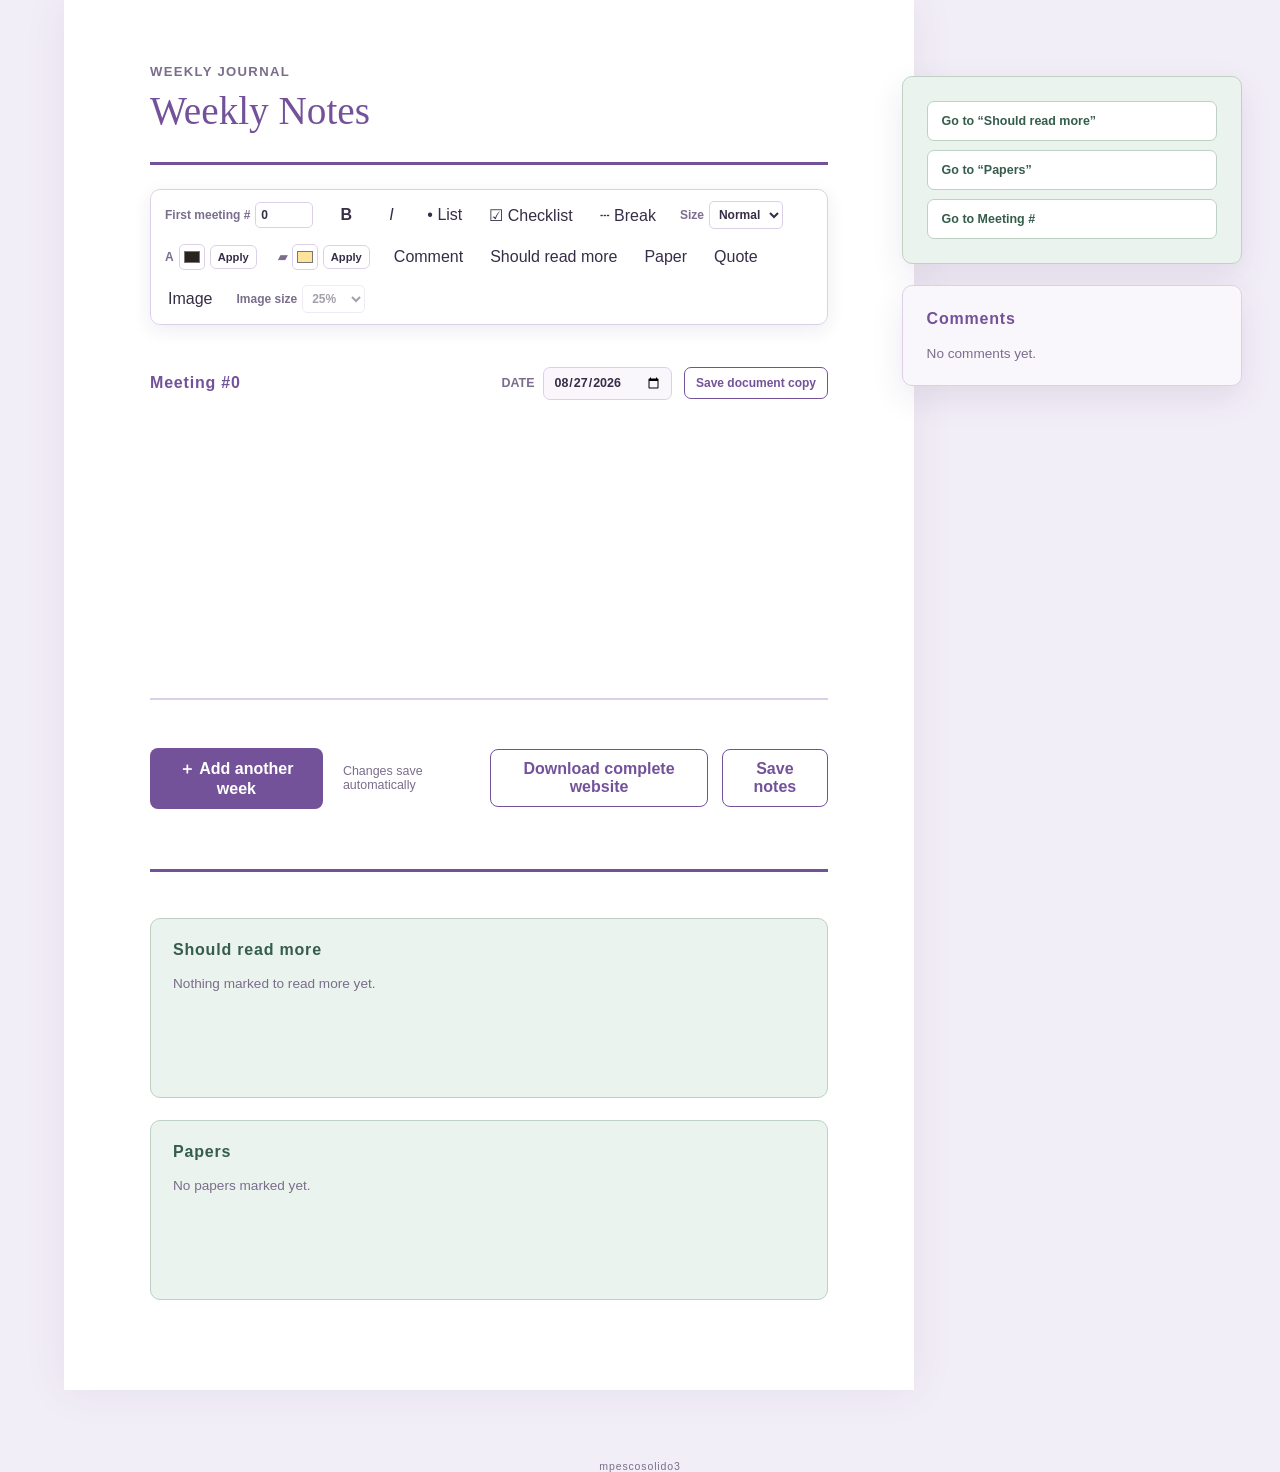
<file: index.html>
<!DOCTYPE html>
<html lang="en">
<head>
  <meta charset="UTF-8">
  <meta name="viewport" content="width=device-width, initial-scale=1.0">
  <title>Weekly Notes</title>
  <link rel="stylesheet" href="style.css">
</head>

<body>
  <main class="document">
    <header class="page-header">
      <p id="document-subtitle" class="author editable-title" contenteditable="true">
        Weekly journal
      </p>

      <h1 id="document-title" class="editable-title" contenteditable="true">
        Weekly Notes
      </h1>
    </header>

    <nav class="editor-toolbar" aria-label="Text formatting">
      <label class="tool-select">
        First meeting #
        <input
          id="starting-number"
          class="number-setting"
          type="number"
          min="0"
          step="1"
          value="0"
        >
      </label>

      <button type="button" data-command="bold" aria-label="Bold">
        <strong>B</strong>
      </button>

      <button type="button" data-command="italic" aria-label="Italic">
        <em>I</em>
      </button>

      <button type="button" data-command="insertUnorderedList">
        • List
      </button>

      <button id="add-checklist" type="button">☑ Checklist</button>
      <button id="insert-break" type="button">┄ Break</button>

      <label class="tool-select">
        Size
        <select id="font-size" aria-label="Text size">
          <option value="3">Normal</option>
          <option value="2">Small</option>
          <option value="4">Large</option>
          <option value="5">Larger</option>
        </select>
      </label>

      <span class="color-tool" title="Text color">
        A
        <input id="text-color" type="color" value="#29231f">
        <button id="apply-text-color" type="button">Apply</button>
      </span>

      <span class="color-tool highlight-tool" title="Highlight color">
        ▰
        <input id="highlight-color" type="color" value="#ffe39a">
        <button id="apply-highlight" type="button">Apply</button>
      </span>

      <button id="add-comment" type="button">Comment</button>
      <button id="read-more" type="button">Should read more</button>
      <button id="add-paper" type="button">Paper</button>
      <button id="add-quote" type="button">Quote</button>
      <button id="add-image" type="button">Image</button>

      <label class="tool-select">
        Image size
        <select id="image-size" disabled>
          <option value="25%">25%</option>
          <option value="50%">50%</option>
          <option value="75%">75%</option>
          <option value="100%">100%</option>
        </select>
      </label>

      <input id="image-input" type="file" accept="image/*" hidden>
    </nav>

    <div id="weeks">
      <section class="week">
        <div class="week-header">
          <h2>Meeting #<span class="meeting-number">0</span></h2>

          <div class="meeting-tools">
            <label class="date-control">
              Date
              <input
                class="meeting-date"
                type="date"
                value="2026-08-27"
              >
            </label>

            <button class="save-copy" type="button">
              Save document copy
            </button>
          </div>
        </div>

        <div
          class="week-notes"
          contenteditable="true"
          role="textbox"
          aria-multiline="true"
        >
          <p><br></p>
        </div>
      </section>
    </div>

    <div class="page-actions">
      <button id="add-week" type="button">＋ Add another week</button>

      <div class="save-actions">
        <span id="save-status" aria-live="polite">
          Changes save automatically
        </span>

        <button id="download-website" type="button">
          Download complete website
        </button>

        <button id="save-notes" type="button">Save notes</button>
      </div>
    </div>

    <aside class="navigation-panel" aria-label="Page navigation">
      <div class="comment-navigation">
        <button id="go-read-more" type="button">
          Go to “Should read more”
        </button>

        <button id="go-papers" type="button">
          Go to “Papers”
        </button>

        <button id="go-meeting" type="button">
          Go to Meeting #
        </button>
      </div>
    </aside>

    <aside id="comments-panel" class="comments-panel" aria-live="polite">
      <h2>Comments</h2>

      <div id="comments-list">
        <p class="no-comments">No comments yet.</p>
      </div>
    </aside>

    <section class="collections-area" aria-label="Saved reading collections">
      <div id="read-more-section" class="collection-box">
        <h2>Should read more</h2>
        <div id="read-more-list"></div>
      </div>

      <div id="papers-section" class="collection-box">
        <h2>Papers</h2>
        <div id="papers-list"></div>
      </div>
    </section>
  </main>

  <template id="week-template">
    <section class="week">
      <div class="week-header">
        <h2>Meeting #<span class="meeting-number"></span></h2>

        <div class="meeting-tools">
          <label class="date-control">
            Date
            <input class="meeting-date" type="date">
          </label>

          <button class="save-copy" type="button">
            Save document copy
          </button>
        </div>
      </div>

      <div
        class="week-notes"
        contenteditable="true"
        role="textbox"
        aria-multiline="true"
      >
        <p><br></p>
      </div>
    </section>
  </template>

  <dialog id="save-guide">
    <button
      id="close-guide"
      class="close-guide"
      type="button"
      aria-label="Close"
    >
      ×
    </button>

    <p class="guide-kicker">Document copy created</p>
    <h2>Save this meeting to the repository</h2>

    <ol>
      <li>The formatted meeting file has been downloaded.</li>
      <li>Open your repository and sign in if required.</li>
      <li>Select <strong>Add file → Upload files</strong>.</li>
      <li>
        Upload the file to a <strong>meeting-notes</strong> folder and
        commit the change.
      </li>
    </ol>

    <p class="download-name">
      Downloaded file:
      <strong id="exported-filename"></strong>
    </p>

    <a
      class="repo-link"
      href="https://github.com/"
      target="_blank"
      rel="noopener"
    >
      Open GitHub
    </a>
  </dialog>

  <footer class="template-credit">mpescosolido3</footer>

  <dialog id="meeting-navigator">
    <button
      id="close-meeting-navigator"
      class="close-guide"
      type="button"
      aria-label="Close"
    >
      ×
    </button>

    <p class="guide-kicker">Meeting navigation</p>
    <h2>Go to a meeting</h2>

    <button id="go-latest-meeting" class="latest-meeting-button" type="button">
      Latest
    </button>

    <div class="meeting-number-choice">
      <label for="meeting-number-input">Meeting number</label>

      <input
        id="meeting-number-input"
        type="number"
        min="0"
        step="1"
        placeholder="Meeting #"
      >

      <button id="go-numbered-meeting" type="button">Go</button>
    </div>

    <p
      id="meeting-navigation-error"
      class="navigation-error"
      aria-live="polite"
    ></p>
  </dialog>

  <script src="script.js"></script>
</body>
</html>
</file>
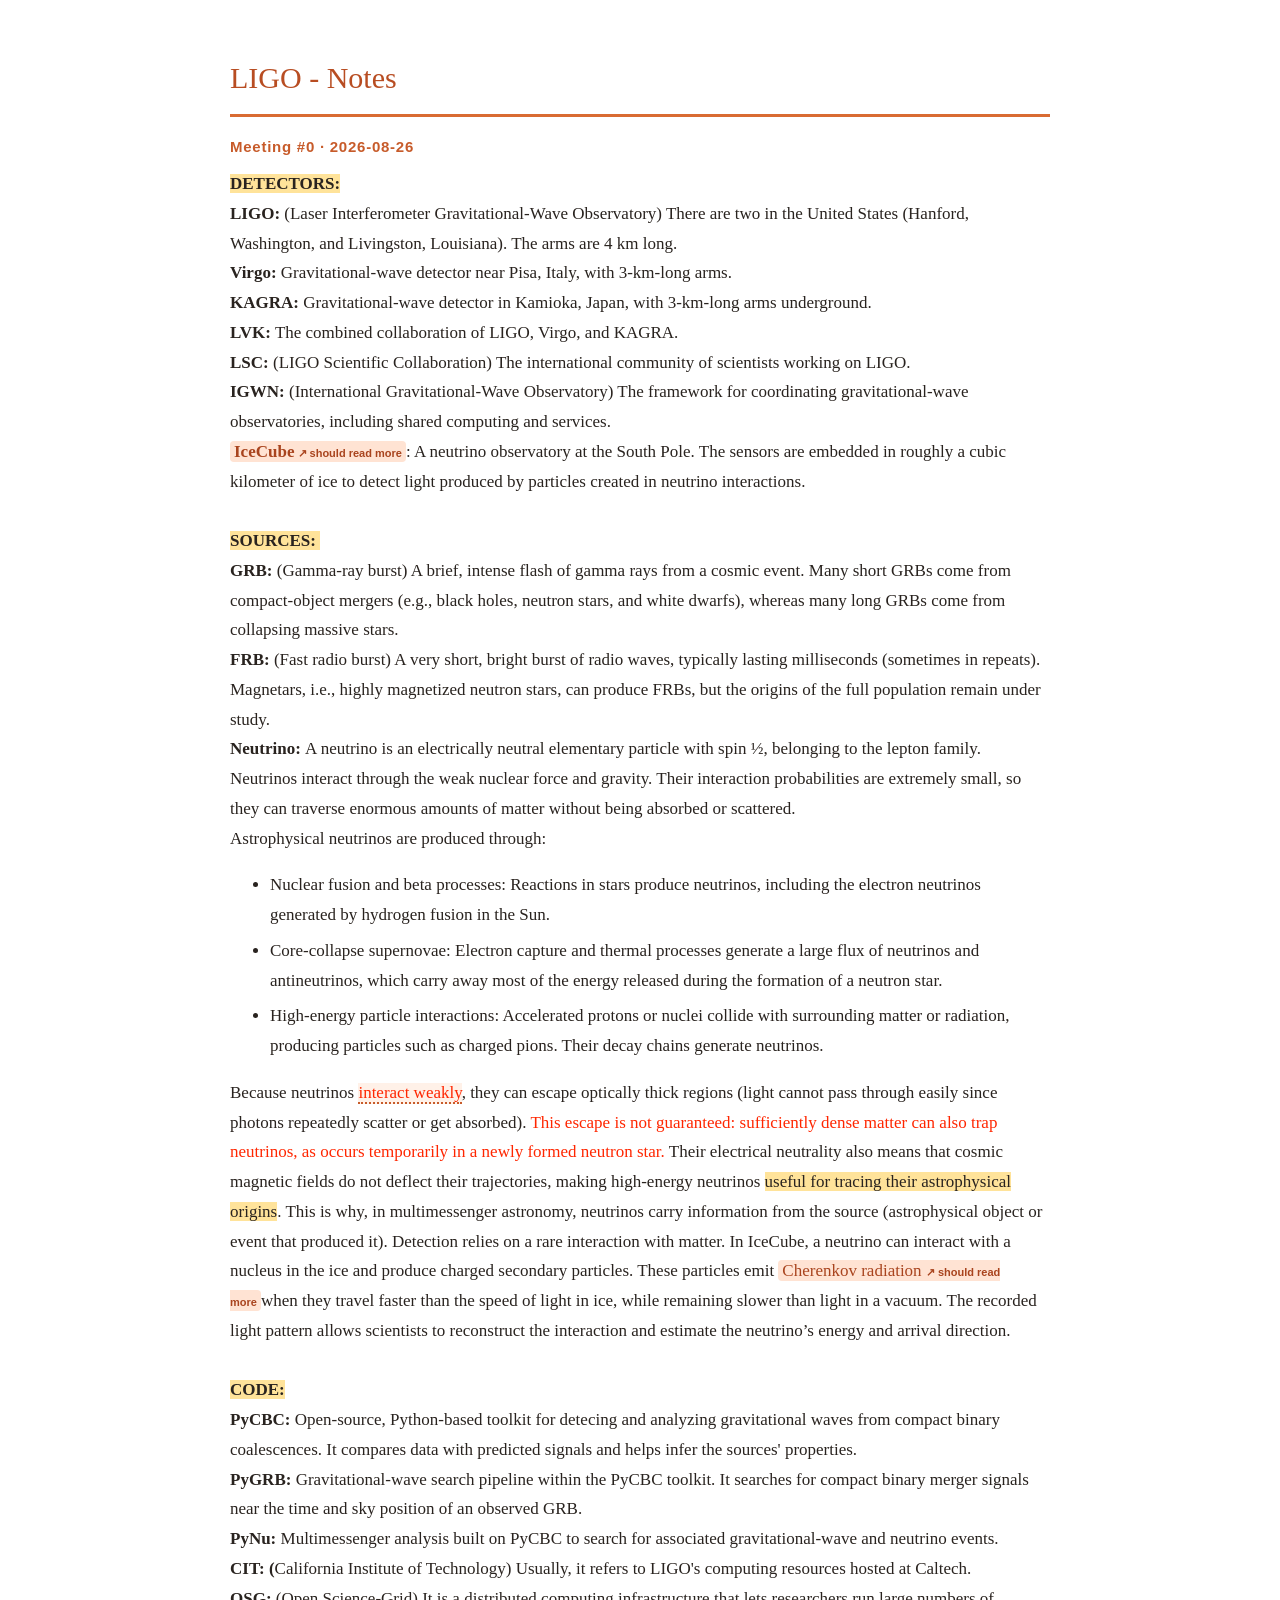
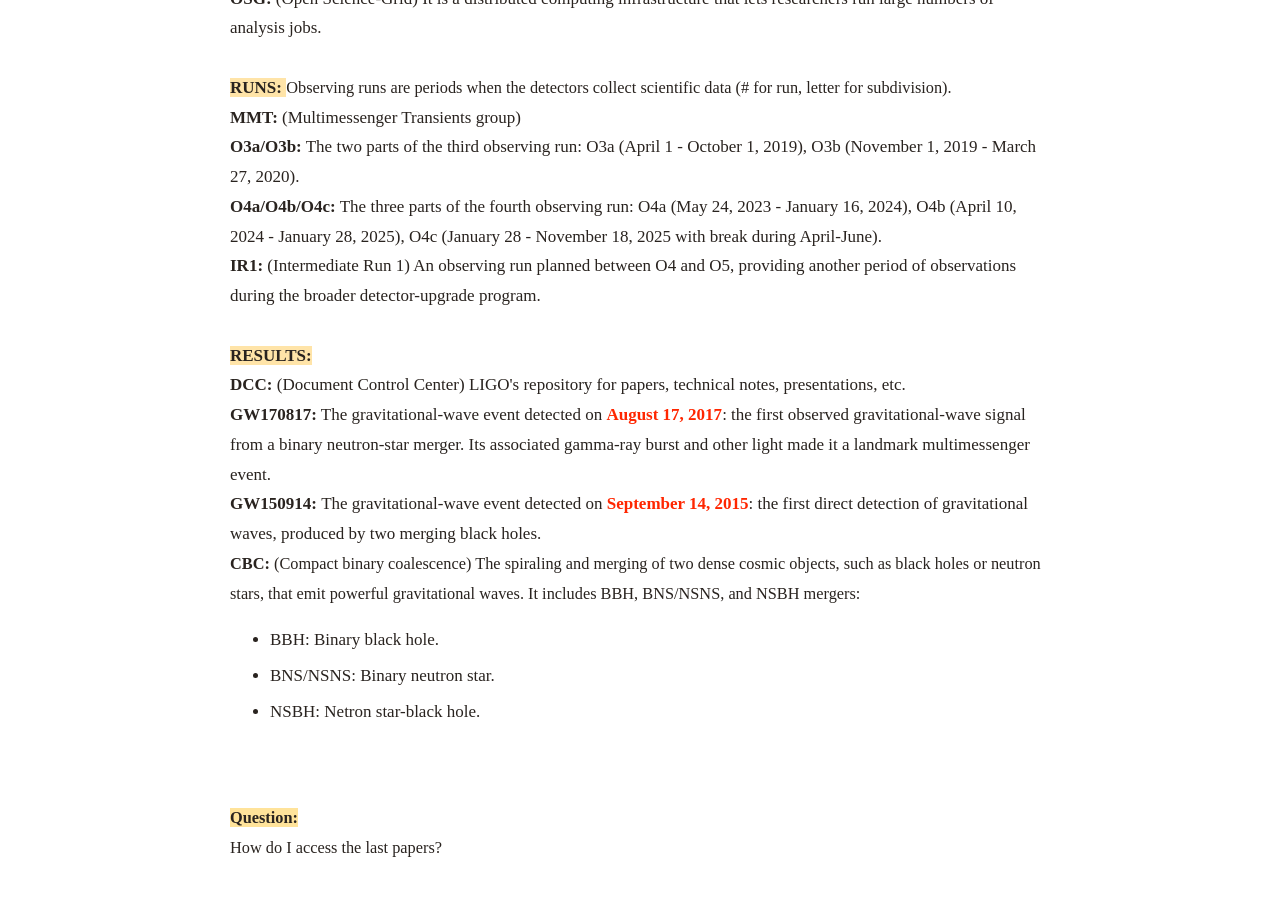
<file: meeting-notes/meeting-0-2026-08-26.html>
<!DOCTYPE html>
<html lang="en">
<head>
<meta charset="UTF-8">
<meta name="viewport" content="width=device-width, initial-scale=1">
<title>LIGO - Notes — Meeting 0</title>
<style>
body {
  max-width: 820px;
  margin: 60px auto;
  padding: 0 30px;
  color: #29231f;
  font: 17px/1.75 Georgia, serif;
}
h1 {
  padding-bottom: 18px;
  border-bottom: 3px solid #d96b32;
  color: #b84d22;
  font: 500 30px/1.2 Georgia, serif;
}
h2 {
  color: #c75b2a;
  font: 700 15px/1.3 Arial, sans-serif;
  letter-spacing: .05em;
}
img {
  display: block;
  max-width: 100%;
  height: auto;
  margin: 20px auto;
  border-radius: 8px;
}
.comment-highlight {
  border-bottom: 2px dotted #c75b2a;
  background: #fff1e8;
}
.read-more-mark {
  padding: 1px 4px;
  border-radius: 4px;
  background: #ffe3d3;
  color: #a9441e;
}
.read-more-mark::after {
  content: " ↗ should read more";
  font: 700 11px Arial, sans-serif;
}
.paper-mark {
  padding: 1px 4px;
  border-radius: 4px;
  background: #eee4fa;
  color: #684d82;
}
.paper-mark::after {
  content: " ▤ paper";
  color: #80639b;
  font: 700 11px Arial, sans-serif;
}
.quote-mark {
  padding: 1px 4px;
  border-bottom: 2px solid #999;
  border-radius: 4px;
  background: #eee;
  color: #555;
}
.quote-mark::after {
  content: " ❝ quote";
  color: #777;
  font: 700 11px Arial, sans-serif;
}
li {
  margin-bottom: 6px;
}
@media print {
  body {
    margin: 25mm auto;
  }
}
</style>
</head>
<body>
<h1>LIGO - Notes</h1>
<h2>Meeting #0 · 2026-08-26</h2>
<b><span style="background-color: rgb(255, 227, 154);">DETECTORS:</span></b><div><b>LIGO:</b>&nbsp;(Laser Interferometer Gravitational-Wave Observatory) There are two in the United States (Hanford, Washington, and Livingston, Louisiana). The arms are 4 km long.</div><div><b>Virgo: </b>Gravitational-wave detector near Pisa, Italy, with 3-km-long arms.</div><div><b>KAGRA: </b>Gravitational-wave detector in Kamioka, Japan, with 3-km-long arms underground.</div><div><b>LVK:</b> The combined collaboration of LIGO, Virgo, and KAGRA.</div><div><b>LSC: </b>(LIGO Scientific Collaboration) The international community of scientists working on LIGO.</div><div><b>IGWN: </b>(International Gravitational-Wave Observatory) The framework for coordinating gravitational-wave observatories, including shared computing and services.</div><div><b><span class="read-more-mark" data-reference-id="0c993484-7878-44c2-8212-f6c849956d9c">IceCube</span></b>: A neutrino observatory&nbsp;at the South Pole. The sensors are embedded in roughly a cubic kilometer of ice to detect light produced by particles created in neutrino interactions.</div><div><br></div><div><b><span style="background-color: rgb(255, 227, 154);">SOURCES:&nbsp;</span></b></div><div><b>GRB: </b>(Gamma-ray burst)&nbsp;A brief, intense flash of gamma rays from a cosmic event. Many short GRBs come from compact-object mergers (e.g., black holes, neutron stars, and white dwarfs), whereas many long GRBs come from collapsing massive stars.</div><div><b>FRB:</b> (Fast radio burst) A very short, bright burst of radio waves, typically lasting milliseconds (sometimes in repeats). Magnetars, i.e., highly magnetized neutron stars, can produce FRBs, but the origins of the full population remain under study.</div><div><b>Neutrino:&nbsp;</b>A neutrino is an electrically neutral elementary particle with spin ½, belonging to the lepton family. Neutrinos interact through the weak nuclear force and gravity.&nbsp;Their interaction probabilities are extremely small, so they can traverse enormous amounts of matter without being absorbed or scattered.</div><div>Astrophysical neutrinos are produced through:</div><div><ul><li>Nuclear fusion and beta processes:&nbsp;Reactions in stars produce neutrinos, including the electron neutrinos generated by hydrogen fusion in the Sun.</li><li>Core-collapse supernovae:&nbsp;Electron capture and thermal processes generate a large flux of neutrinos and antineutrinos, which carry away most of the energy released during the formation of a neutron star.</li><li>High-energy particle interactions:&nbsp;Accelerated protons or nuclei collide with surrounding matter or radiation, producing particles such as charged pions. Their decay chains generate neutrinos.</li></ul><div>Because neutrinos <span class="comment-highlight is-active" data-comment="Why?" data-comment-id="6e74646a-feb7-4a0a-bf6c-b684499779b8" title="Why?" role="button" tabindex="0"><span style="color: rgb(255, 38, 0);">interact weakly</span></span><span style="color: rgb(255, 38, 0);"></span>, they can escape optically thick regions (light cannot pass through easily since photons repeatedly scatter or get absorbed). <span style="color: rgb(255, 38, 0);">This escape is not guaranteed: sufficiently dense matter can also trap neutrinos, as occurs temporarily in a newly formed neutron star. </span>Their electrical neutrality also means that cosmic magnetic fields do not deflect their trajectories, making high-energy neutrinos <span style="background-color: rgb(255, 227, 154);">useful for tracing their astrophysical origins</span>. This is why, in multimessenger astronomy, neutrinos carry information from the source (astrophysical object or event that produced it). Detection relies on a rare interaction with matter. In IceCube, a neutrino can interact with a nucleus in the ice and produce charged secondary particles. These particles emit <span class="read-more-mark" data-reference-id="416494aa-1d4f-4dcc-9675-c0edec0de989">Cherenkov radiation </span>when they travel faster than the speed of light in ice, while remaining slower than light in a vacuum. The recorded light pattern allows scientists to reconstruct the interaction and estimate the neutrino’s energy and arrival direction.</div></div><div><br></div><div><b><span style="background-color: rgb(255, 227, 154);">CODE:</span></b></div><div><b>PyCBC: </b>Open-source, Python-based toolkit for detecing and analyzing gravitational waves from compact binary coalescences. It compares data with predicted signals and helps infer the sources' properties.</div><div><b>PyGRB:</b> Gravitational-wave search pipeline within the PyCBC toolkit. It searches for compact binary merger signals near the time and sky position of an observed GRB.</div><div><b>PyNu: </b>Multimessenger analysis built on PyCBC to search for associated gravitational-wave and neutrino events.</div><div><b>CIT: (</b>California Institute of Technology) Usually, it refers to LIGO's computing resources hosted at Caltech.</div><div><b>OSG:</b> (Open Science-Grid) It is a distributed computing infrastructure that lets researchers run large numbers of analysis jobs.</div><div><br></div><div><span style="background-color: rgb(255, 228, 168);"><b>RUNS:&nbsp;</b></span><span style="font-size: 1.02rem;">Observing runs are periods when the detectors collect scientific data (# for run, letter for subdivision).</span></div><div><b>MMT:</b> (Multimessenger Transients group)&nbsp;</div><div><b>O3a/O3b:</b> The two parts of the third observing run: O3a (April 1 - October 1, 2019), O3b (November 1, 2019 - March 27, 2020).</div><div><b>O4a/O4b/O4c:</b> The three parts of the fourth observing run: O4a (May 24, 2023 - January 16, 2024), O4b (April 10, 2024 - January 28, 2025), O4c (January 28 - November 18, 2025 with break during April-June).</div><div><b>IR1: </b>(Intermediate Run 1)&nbsp;An observing run planned between O4 and O5, providing another period of observations during the broader detector-upgrade program.</div><div><br></div><div><b><span style="background-color: rgb(255, 228, 168);">RESULTS:</span></b></div><div><b>DCC:</b> (Document Control Center) LIGO's repository for papers, technical notes, presentations, etc.&nbsp;</div><div><b>GW170817:</b> The&nbsp;gravitational-wave event detected on <span style="color: rgb(255, 38, 0);"><b>August 17, 2017</b></span><b></b>: the first observed gravitational-wave signal from a binary neutron-star merger. Its associated gamma-ray burst and other light made it a landmark multimessenger event.</div><div><b>GW150914:&nbsp;</b>The gravitational-wave event detected on <span style="color: rgb(255, 38, 0);"><b>September 14, 2015</b></span><b></b>: the first direct detection of gravitational waves, produced by two merging black holes.</div><div><span style="font-size: 16.32px;"><b>CBC: </b>(</span><span style="font-size: 16.32px;">Compact binary coalescence)</span><span style="font-size: 1.02rem;">&nbsp;The spiraling and merging of two dense cosmic objects, such as black holes or neutron stars, that emit powerful gravitational waves. It includes BBH, BNS/NSNS, and NSBH mergers:</span><br></div><div><ul><li>BBH: Binary black hole.</li><li>BNS/NSNS: Binary neutron star.</li><li>NSBH: Netron star-black hole.</li></ul></div><div><br></div><div><span style="font-size: 1.02rem;"><br></span></div><div><span style="font-size: 1.02rem;"><b><span style="background-color: rgb(255, 227, 154);">Question:</span></b></span></div><div><span style="font-size: 1.02rem;">How do I access the last papers?</span></div>
</body>
</html>
</file>
<file: style.css>
:root {
  font-family: "Avenir Next", Avenir, "Segoe UI", sans-serif;

  --purple: #73529a;
  --purple-dark: #583b7a;
  --purple-light: #eae1f4;
  --purple-pale: #faf7fc;
  --purple-border: #dcd0e8;
  --text: #362d46;
  --muted: #7b6d8c;
  --sage: #eaf3ed;
  --sage-dark: #355d4c;
  --sage-border: #bdd2c4;
  --sage-hover: #dcebe1;

  color: var(--text);
  background: #f2eef7;
}

* {
  box-sizing: border-box;
}

body {
  min-height: 100vh;
  margin: 0;
  background: #f2eef7;
}

button,
input,
select {
  font: inherit;
}

.document {
  width: min(980px, calc(100% - 32px));
  min-height: 100vh;
  margin: 0 auto;
  padding: 64px clamp(28px, 7vw, 86px) 90px;
  background: #fff;
  box-shadow: 0 0 40px rgba(68, 43, 94, 0.08);
}

.page-header {
  padding-bottom: 28px;
  border-bottom: 3px solid var(--purple);
}

.editable-title {
  border-radius: 5px;
  outline: none;
}

.editable-title:focus {
  background: var(--purple-light);
  box-shadow: 0 0 0 4px var(--purple-light);
}

.author {
  margin: 0 0 8px;
  color: var(--muted);
  font-size: 0.82rem;
  font-weight: 650;
  letter-spacing: 0.1em;
  text-transform: uppercase;
}

h1 {
  margin: 0;
  color: var(--purple);
  font-family: Georgia, "Times New Roman", serif;
  font-size: clamp(1.65rem, 3.6vw, 2.45rem);
  font-weight: 500;
  line-height: 1.2;
}

.editor-toolbar {
  position: sticky;
  top: 12px;
  z-index: 2;
  display: flex;
  align-items: center;
  gap: 7px;
  flex-wrap: wrap;
  width: 100%;
  margin: 24px 0 42px;
  padding: 7px;
  border: 1px solid var(--purple-border);
  border-radius: 10px;
  background: rgba(255, 255, 255, 0.96);
  box-shadow: 0 5px 18px rgba(68, 43, 94, 0.09);
}

.editor-toolbar button {
  min-width: 38px;
  padding: 7px 10px;
  border: 0;
  border-radius: 6px;
  background: transparent;
  color: var(--text);
  cursor: pointer;
}

.editor-toolbar button:hover {
  background: var(--purple-light);
  color: var(--purple);
}

.tool-select,
.color-tool {
  display: flex;
  align-items: center;
  gap: 5px;
  padding: 4px 7px;
  color: var(--muted);
  font-size: 0.75rem;
  font-weight: 650;
}

.tool-select select {
  padding: 5px;
  border: 1px solid var(--purple-border);
  border-radius: 5px;
  background: #fff;
  color: var(--text);
}

.number-setting {
  width: 58px;
  padding: 5px;
  border: 1px solid var(--purple-border);
  border-radius: 5px;
  background: #fff;
  color: var(--text);
}

.color-tool input {
  width: 26px;
  height: 26px;
  padding: 2px;
  border: 1px solid var(--purple-border);
  border-radius: 5px;
  background: #fff;
  cursor: pointer;
}

.color-tool button {
  min-width: auto;
  padding: 5px 7px;
  border: 1px solid var(--purple-border);
  background: #fff;
  font-size: 0.7rem;
}

.week {
  padding: 0 0 48px;
  margin-bottom: 48px;
  border-bottom: 2px solid var(--purple-border);
}

.week-header {
  display: flex;
  align-items: center;
  justify-content: space-between;
  gap: 20px;
  margin-bottom: 20px;
}

.meeting-tools {
  display: flex;
  align-items: center;
  gap: 12px;
}

h2 {
  margin: 0;
  color: var(--purple);
  font-size: 1rem;
  font-weight: 700;
  letter-spacing: 0.05em;
}

.date-control {
  display: flex;
  align-items: center;
  gap: 9px;
  color: var(--muted);
  font-size: 0.78rem;
  font-weight: 650;
  text-transform: uppercase;
}

.meeting-date {
  padding: 7px 9px;
  border: 1px solid var(--purple-border);
  border-radius: 7px;
  outline: none;
  background: var(--purple-pale);
  color: var(--text);
}

.meeting-date:focus {
  border-color: var(--purple);
  box-shadow: 0 0 0 3px var(--purple-light);
}

.save-copy {
  padding: 8px 11px;
  border: 1px solid var(--purple);
  border-radius: 7px;
  background: #fff;
  color: var(--purple);
  font-size: 0.75rem;
  font-weight: 700;
  cursor: pointer;
}

.save-copy:hover {
  background: var(--purple-light);
}

.week-notes {
  min-height: 230px;
  padding: 4px 2px;
  outline: none;
  color: var(--text);
  font-family: Georgia, "Times New Roman", serif;
  font-size: 1.02rem;
  line-height: 1.75;
}

.week-notes:focus {
  box-shadow: inset 3px 0 #c5abdc;
}

.week-notes p {
  margin: 0 0 1em;
}

.week-notes ul {
  margin: 0.5em 0 1em;
  padding-left: 1.5em;
}

.week-notes li {
  margin-bottom: 0.35em;
}

.week-notes .checklist {
  padding-left: 0;
  list-style: none;
}

.week-notes .checklist li {
  display: flex;
  align-items: flex-start;
  gap: 9px;
}

.week-notes .checklist input {
  margin-top: 0.45em;
  accent-color: var(--purple);
}

.week-notes .checklist li:has(input:checked) span {
  color: var(--muted);
  text-decoration: line-through;
}

.week-notes img {
  display: block;
  max-width: 100%;
  height: auto;
  margin: 20px auto;
  border-radius: 8px;
}

.week-notes img.selected-image {
  outline: 3px solid rgba(115, 82, 154, 0.28);
  outline-offset: 4px;
}

.paragraph-break {
  width: 100%;
  margin: 24px 0;
  border: 0;
  border-top: 2px dotted var(--purple-border);
}

.tool-select select:disabled {
  opacity: 0.45;
  cursor: not-allowed;
}

.comment-highlight {
  border-bottom: 2px dotted var(--purple);
  background: var(--purple-light);
  cursor: help;
}

.read-more-mark {
  padding: 1px 4px;
  border-radius: 4px;
  background: #e5f0e8;
  color: var(--sage-dark);
}

.read-more-mark::after {
  content: "  ↗ should read more";
  color: var(--sage-dark);
  font-family: "Avenir Next", sans-serif;
  font-size: 0.68em;
  font-weight: 700;
  white-space: nowrap;
}

.quote-mark {
  padding: 1px 4px;
  border-bottom: 2px solid #98b5a4;
  border-radius: 4px;
  background: #edf4ef;
  color: var(--sage-dark);
}

.quote-mark::after {
  content: "  ❝ quote";
  color: var(--sage-dark);
  font-family: "Avenir Next", sans-serif;
  font-size: 0.68em;
  font-weight: 700;
  white-space: nowrap;
}

.paper-mark {
  padding: 1px 4px;
  border-radius: 4px;
  background: #deede5;
  color: var(--sage-dark);
}

.paper-mark::after {
  content: "  ▤ paper";
  color: var(--sage-dark);
  font-family: "Avenir Next", sans-serif;
  font-size: 0.68em;
  font-weight: 700;
  white-space: nowrap;
}

.page-actions {
  display: flex;
  align-items: center;
  justify-content: space-between;
  gap: 20px;
}

.save-actions {
  display: flex;
  align-items: center;
  gap: 14px;
}

#add-week {
  padding: 11px 17px;
  border: 0;
  border-radius: 8px;
  background: var(--purple);
  color: #fff;
  font-weight: 700;
  cursor: pointer;
}

#add-week:hover {
  background: var(--purple-dark);
}

#save-notes,
#download-website {
  padding: 10px 16px;
  border: 1px solid var(--purple);
  border-radius: 8px;
  background: #fff;
  color: var(--purple);
  font-weight: 700;
  cursor: pointer;
}

#save-notes:hover,
#download-website:hover {
  background: var(--purple-light);
}

#save-status {
  color: var(--muted);
  font-size: 0.78rem;
}

.navigation-panel,
.comments-panel {
  margin-top: 24px;
  padding: 24px;
  border: 1px solid var(--purple-border);
  border-radius: 10px;
  background: var(--purple-pale);
}

.navigation-panel {
  border-color: var(--sage-border);
  background: var(--sage);
}

.navigation-panel h2 {
  color: var(--sage-dark);
}

.comment-navigation {
  display: grid;
  gap: 9px;
}

.comment-navigation button {
  width: 100%;
  padding: 12px 14px;
  border: 1px solid var(--sage-border);
  border-radius: 7px;
  background: #fff;
  color: var(--sage-dark);
  font-size: 0.78rem;
  font-weight: 700;
  text-align: left;
  cursor: pointer;
}

.comment-navigation button:hover {
  border-color: #7fa48e;
  background: var(--sage-hover);
}

.comments-panel h2 {
  margin-bottom: 18px;
}

.comment-item {
  display: grid;
  grid-template-columns: 1fr auto;
  gap: 6px 20px;
  padding: 13px 8px;
  border-bottom: 1px solid var(--purple-border);
  border-radius: 7px;
  cursor: pointer;
}

.comment-item:last-child {
  border-bottom: 0;
}

.comment-quote {
  margin: 0;
  color: var(--muted);
  font-size: 0.78rem;
}

.comment-text {
  grid-column: 1;
  margin: 0;
  color: var(--text);
}

.comment-text[contenteditable="true"] {
  padding: 5px;
  border-radius: 4px;
  outline: none;
}

.comment-text[contenteditable="true"]:focus {
  background: #fff;
  box-shadow: inset 0 0 0 1px #c5abdc;
}

.reference-item {
  display: block;
  width: 100%;
  padding: 11px 8px;
  border: 0;
  border-bottom: 1px solid var(--purple-border);
  background: transparent;
  color: var(--text);
  line-height: 1.4;
  text-align: left;
  cursor: pointer;
}

.reference-item:hover {
  background: var(--purple-light);
}

.collections-area {
  display: grid;
  grid-template-columns: 1fr;
  gap: 22px;
  width: 100%;
  margin-top: 60px;
  padding-top: 46px;
  border-top: 3px solid var(--purple);
}

.collection-box {
  width: 100%;
  min-height: 180px;
  padding: 22px;
  border: 1px solid var(--sage-border);
  border-radius: 10px;
  background: var(--sage);
  scroll-margin-top: 30px;
}

.collection-box h2 {
  margin: 0 0 17px;
  color: var(--sage-dark);
}

.collection-box .reference-item {
  margin-bottom: 7px;
  border: 1px solid var(--sage-border);
  border-radius: 7px;
  background: #fff;
  color: var(--sage-dark);
}

.collection-box .reference-item:hover {
  border-color: #7fa48e;
  background: var(--sage-hover);
}

.delete-comment {
  grid-column: 2;
  grid-row: 1 / 3;
  align-self: center;
  border: 0;
  background: transparent;
  color: var(--purple-dark);
  cursor: pointer;
}

.no-comments {
  margin: 0;
  color: var(--muted);
  font-size: 0.85rem;
}

.comment-item:hover,
.comment-item.is-active {
  background: var(--purple-light);
  box-shadow: 0 0 0 5px var(--purple-light);
}

.comment-highlight.is-active {
  outline: 3px solid rgba(115, 82, 154, 0.25);
  background: #e3d3f0;
}

#meeting-navigator {
  width: min(460px, calc(100% - 32px));
  padding: 32px;
  border: 0;
  border-top: 6px solid var(--purple);
  border-radius: 12px;
  color: var(--text);
  box-shadow: 0 24px 70px rgba(68, 43, 94, 0.24);
}

#meeting-navigator::backdrop,
#save-guide::backdrop {
  background: rgba(42, 29, 57, 0.48);
}

#meeting-navigator h2 {
  margin-bottom: 20px;
  font-family: Georgia, serif;
  font-size: 1.35rem;
}

.latest-meeting-button {
  width: 100%;
  padding: 12px;
  border: 0;
  border-radius: 7px;
  background: var(--purple);
  color: #fff;
  font-weight: 700;
  cursor: pointer;
}

.latest-meeting-button:hover {
  background: var(--purple-dark);
}

.meeting-number-choice {
  display: grid;
  grid-template-columns: 1fr auto;
  gap: 8px;
  margin-top: 18px;
  padding-top: 18px;
  border-top: 1px solid var(--purple-border);
}

.meeting-number-choice label {
  grid-column: 1 / -1;
  color: var(--muted);
  font-size: 0.75rem;
  font-weight: 700;
  text-transform: uppercase;
}

.meeting-number-choice input {
  min-width: 0;
  padding: 10px;
  border: 1px solid var(--purple-border);
  border-radius: 7px;
  background: #fff;
  color: var(--text);
}

.meeting-number-choice button {
  padding: 10px 18px;
  border: 0;
  border-radius: 7px;
  background: var(--purple);
  color: #fff;
  font-weight: 700;
  cursor: pointer;
}

.meeting-number-choice button:hover {
  background: var(--purple-dark);
}

.navigation-error {
  min-height: 1.2em;
  margin: 12px 0 0;
  color: var(--purple-dark);
  font-size: 0.82rem;
}

#save-guide {
  width: min(560px, calc(100% - 32px));
  padding: 32px;
  border: 0;
  border-top: 6px solid var(--purple);
  border-radius: 12px;
  color: var(--text);
  box-shadow: 0 24px 70px rgba(68, 43, 94, 0.24);
}

#save-guide h2 {
  margin: 0 0 18px;
  font-family: Georgia, serif;
  font-size: 1.4rem;
}

#save-guide ol {
  padding-left: 1.35rem;
  line-height: 1.6;
}

#save-guide li {
  margin-bottom: 10px;
}

.guide-kicker {
  margin: 0 0 7px;
  color: var(--muted);
  font-size: 0.72rem;
  font-weight: 700;
  letter-spacing: 0.1em;
  text-transform: uppercase;
}

.close-guide {
  position: absolute;
  top: 12px;
  right: 14px;
  border: 0;
  background: transparent;
  color: var(--muted);
  font-size: 1.5rem;
  cursor: pointer;
}

.download-name {
  margin: 20px 0;
  padding: 12px;
  border-radius: 7px;
  background: var(--purple-light);
  font-size: 0.84rem;
}

.repo-link {
  display: inline-block;
  padding: 11px 16px;
  border-radius: 8px;
  background: var(--purple);
  color: #fff;
  font-weight: 700;
  text-decoration: none;
}

.repo-link:hover {
  background: var(--purple-dark);
}

.template-credit {
  margin-top: 70px;
  color: var(--muted);
  font-size: 0.66rem;
  letter-spacing: 0.08em;
  text-align: center;
}

button:focus-visible,
select:focus-visible,
input:focus-visible,
a:focus-visible {
  outline: 3px solid #aa86c8;
  outline-offset: 3px;
}

.comment-navigation button:focus-visible,
.collection-box .reference-item:focus-visible {
  outline-color: #7fa48e;
}

@media (min-width: 1250px) {
  .document {
    width: min(900px, calc(100% - 430px));
    margin-right: 0;
    margin-left: clamp(24px, 5vw, 90px);
  }

  .navigation-panel,
  .comments-panel {
    position: fixed;
    right: clamp(20px, 3vw, 50px);
    width: 340px;
    margin: 0;
    box-shadow: 0 12px 32px rgba(68, 43, 94, 0.1);
  }

  .navigation-panel {
    top: 76px;
  }

  .comments-panel {
    top: 285px;
    max-height: calc(100vh - 320px);
    overflow-y: auto;
  }
}

@media (max-width: 650px) {
  .document {
    width: 100%;
    padding: 38px 24px 64px;
  }

  .week-header,
  .page-actions {
    align-items: flex-start;
    flex-direction: column;
  }

  .meeting-tools {
    align-items: flex-start;
    flex-direction: column;
  }

  .save-actions {
    align-items: flex-start;
    flex-direction: column-reverse;
  }
}
</file>
